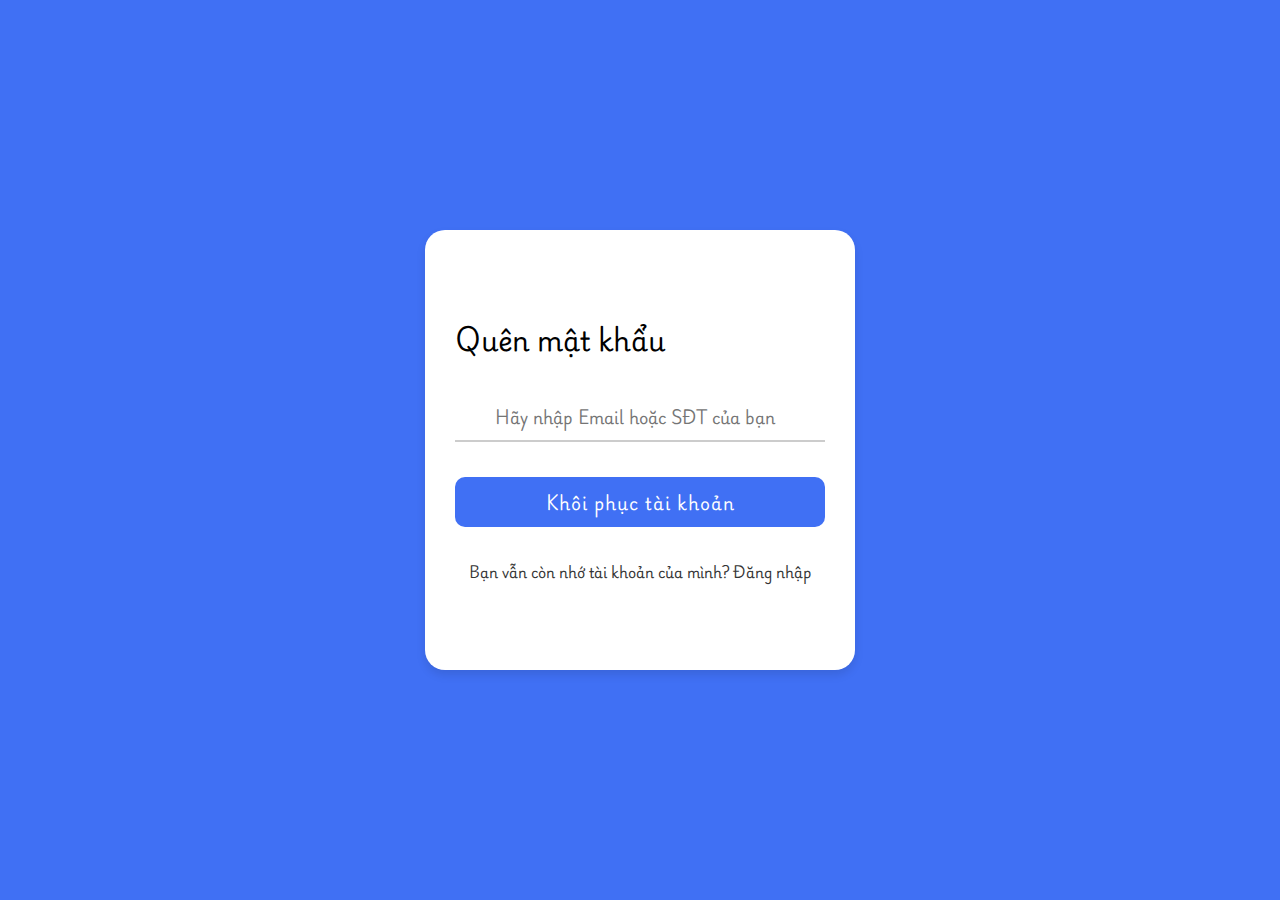
<file: forgotpass.html>
<!DOCTYPE html>
<html lang="vi">

<head>
    <meta charset="utf-8">
    <meta http-equiv="X-UA-Compatible" content="IE=edge">
    <meta name="viewport" content="width=device-width, initial-scale=1.0">
    <link rel="stylesheet" href="css/forgotpass.css">
    <link rel="stylesheet" href="https://unicons.iconscout.com/release/v4.0.8/css/line.css">
    <title>Đăng nhập và Đăng kí</title>
</head>

<body>
    <div class="container">
        <form action="forgotpass.php" method="POST">
            <div class="forms">
                <div class="form forgotpassword">
                    <span class="title">Quên mật khẩu</span>
                    <form action="#" method="post">
                        <div class="input-field">
                            <input type="text" placeholder=" Hãy nhập Email hoặc SĐT của bạn" required>
                            <i class="uil uil-envelope-alt icon"></i>
                        </div>
                        <div class="input-field button">
                            <input type="submit" value="Khôi phục tài khoản">
                        </div>
                        <div class="login-signup">
                            <span class="text">Bạn vẫn còn nhớ tài khoản của mình?
                            <a href="login.html" class="text login-link">Đăng nhập</a>
                        </span>
                        </div>
                    </form>
                </div>
            </div>
        </form>
    </div>
</body>

</html>
</file>
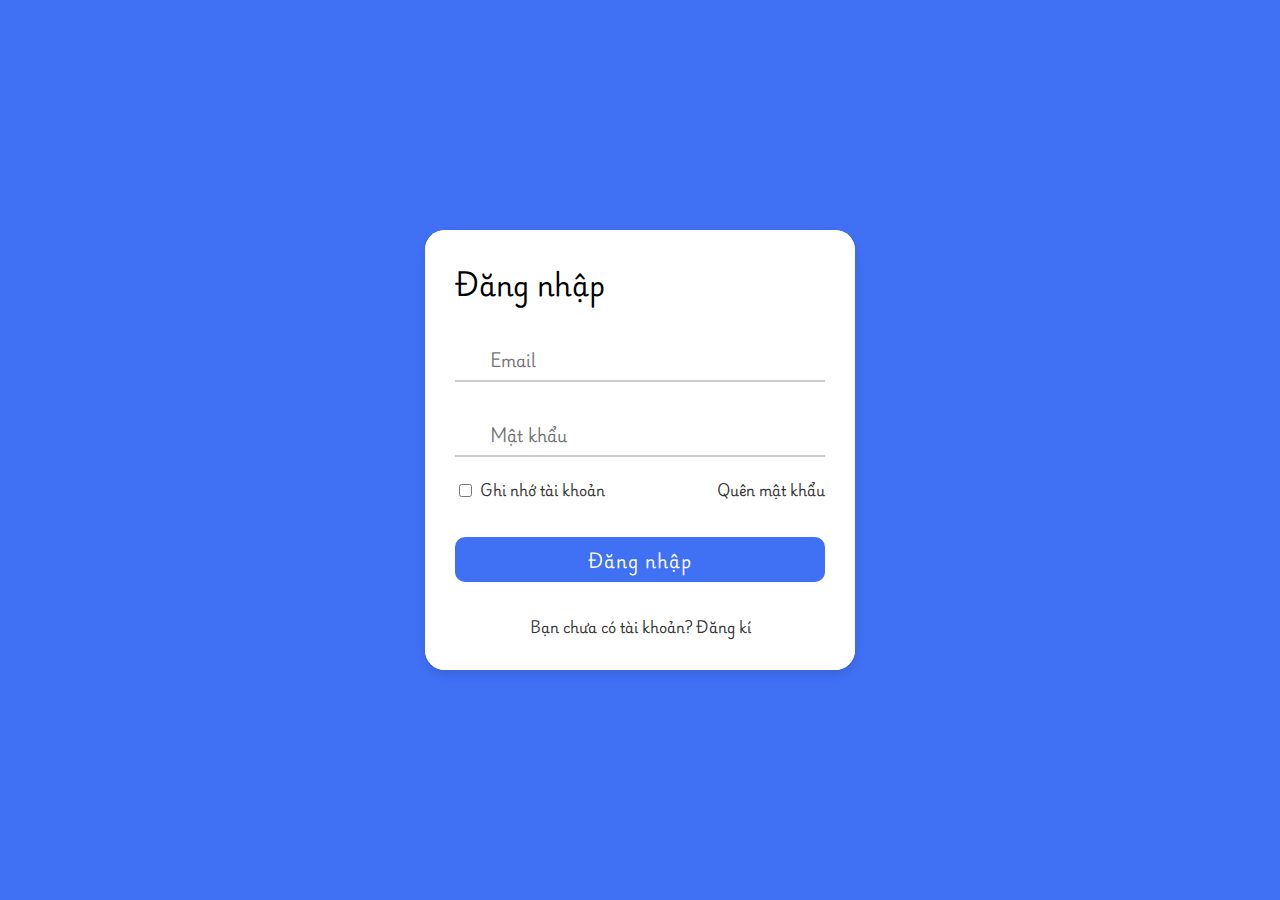
<file: login.html>
<!DOCTYPE html>
<html lang="vi">
    <head>
        <meta charset="utf-8" />
        <meta http-equiv="X-UA-Compatible" content="IE=edge" />
        <meta name="viewport" content="width=device-width, initial-scale=1.0" />
        <link rel="stylesheet" href="css/style.css" />
        <!-- Nhúng icon bằng link -->
        <link
            rel="stylesheet"
            href="https://unicons.iconscout.com/release/v4.0.8/css/line.css"
        />
        <title>Đăng nhập</title>
    </head>

    <body>
        <div class="container">
            <form action="login.php" method="POST">
                <div class="form">
                    <span class="title">Đăng nhập</span>

                    <div class="input-field">
                        <input
                            type="email"
                            name="email"
                            placeholder="Email"
                            required
                        />
                        <i class="uil uil-envelope-alt icon"></i>
                    </div>

                    <div class="input-field">
                        <input
                            type="password"
                            name="password"
                            class="password"
                            placeholder="Mật khẩu"
                            required
                        />
                        <i class="uil uil-lock icon"></i>
                    </div>

                    <div class="checkbox-text">
                        <div class="checkbox-content">
                            <input type="checkbox" id="logCheck" />
                            <label for="logCheck" class="text"
                                >Ghi nhớ tài khoản</label
                            >
                        </div>
                        <a href="forgotpass.html" class="text">Quên mật khẩu</a>
                    </div>

                    <div class="input-field button">
                        <input type="submit" value="Đăng nhập" />
                    </div>

                    <div class="login-signup">
                        <span class="text"
                            >Bạn chưa có tài khoản?
                            <a href="signup.html" class="text signup-link"
                                >Đăng kí</a
                            >
                        </span>
                    </div>
                </div>
            </form>
        </div>
    </body>
</html>
</file>
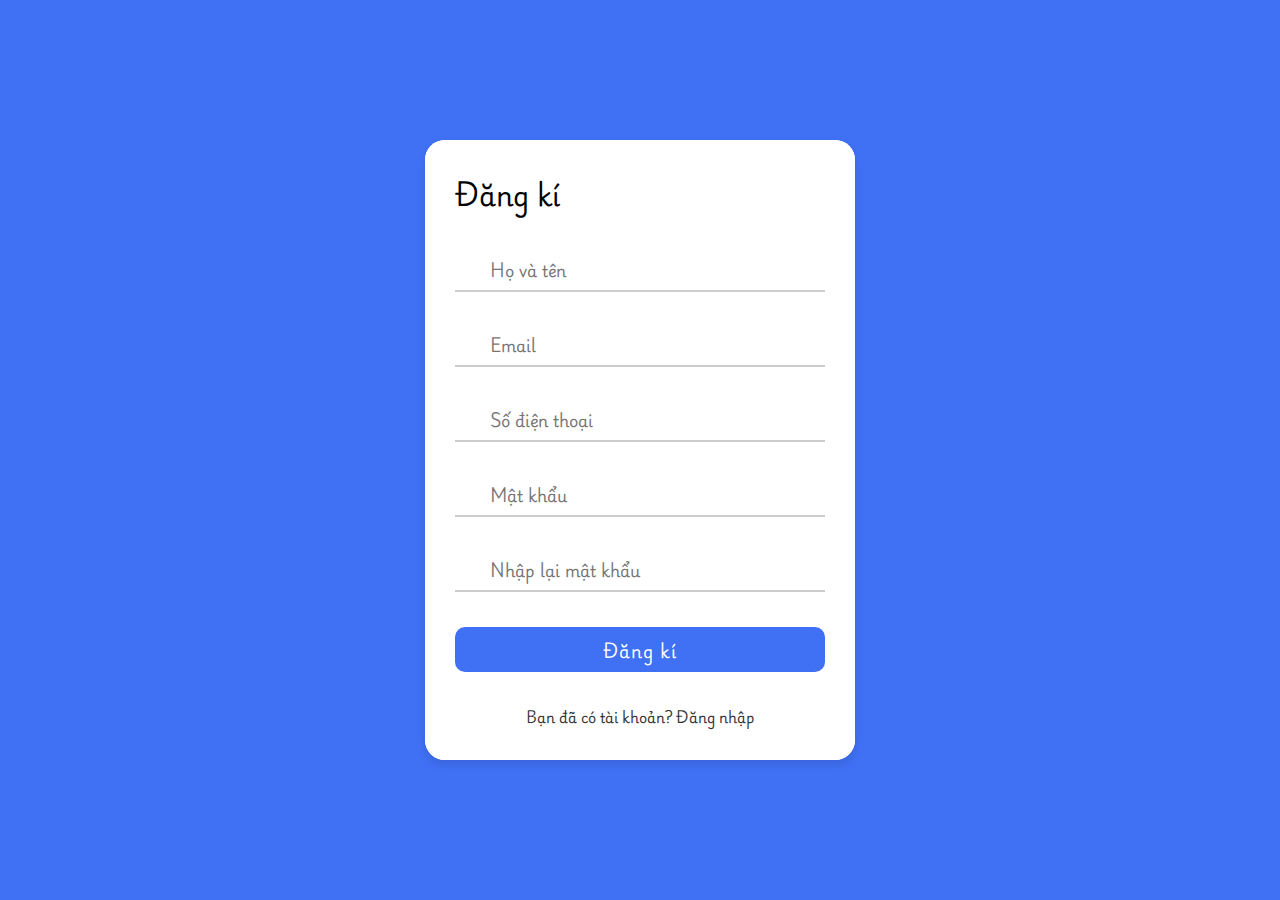
<file: signup.html>
<!DOCTYPE html>
<html lang="vi">
    <head>
        <meta charset="utf-8" />
        <meta http-equiv="X-UA-Compatible" content="IE=edge" />
        <meta name="viewport" content="width=device-width, initial-scale=1.0" />
        <link rel="stylesheet" href="css/style.css" />
        <!-- Nhúng icon bằng link -->
        <link
            rel="stylesheet"
            href="https://unicons.iconscout.com/release/v4.0.8/css/line.css"
        />
        <title>Đăng ký</title>
    </head>

    <body>
        <div class="container">
            <form action="signup.php" method="POST">
                <div class="form">
                    <span class="title">Đăng kí</span>

                    <div class="input-field">
                        <input
                            type="text"
                            name="name"
                            placeholder="Họ và tên"
                            required
                        />
                        <i class="uil uil-user icon"></i>
                    </div>

                    <div class="input-field">
                        <input
                            type="email"
                            name="email"
                            placeholder="Email"
                            required
                        />
                        <i class="uil uil-envelope-alt icon"></i>
                    </div>

                    <div class="input-field">
                        <input
                            type="text"
                            name="phone"
                            placeholder="Số điện thoại"
                            required
                        />
                        <i class="uil uil-phone icon"></i>
                    </div>

                    <div class="input-field">
                        <input
                            type="password"
                            name="password"
                            class="password"
                            placeholder="Mật khẩu"
                            required
                        />
                        <i class="uil uil-lock icon"></i>
                    </div>

                    <div class="input-field">
                        <input
                            type="password"
                            name="confirm_password"
                            class="password"
                            placeholder="Nhập lại mật khẩu"
                            required
                        />
                        <i class="uil uil-lock icon"></i>
                    </div>

                    <div class="input-field button">
                        <input type="submit" value="Đăng kí" />
                    </div>

                    <div class="login-signup">
                        <span class="text"
                            >Bạn đã có tài khoản?
                            <a href="login.html" class="text login-link"
                                >Đăng nhập</a
                            >
                        </span>
                    </div>
                </div>
            </form>
        </div>
    </body>
</html>
</file>
<file: css/forgotpass.css>
@import url('https://fonts.googleapis.com/css2?family=Dosis:wght@200..800&family=Open+Sans:ital,wght@0,300..800;1,300..800&family=Playwrite+DE+Grund:wght@100..400&display=swap');
* {
    margin: 0;
    padding: 0;
    box-sizing: border-box;
    font-family: "Playwrite DE Grund", cursive;
}

body {
    height: 100vh;
    display: flex;
    align-items: center;
    justify-content: center;
    background-color: #4070f4;
}

.container {
    position: relative;
    max-width: 430px;
    width: 100%;
    background: #fff;
    border-radius: 20px;
    box-shadow: 0 5px 10px rgba(0, 0, 0, 0.1);
    overflow: hidden;
}

.container .forms {
    display: flex;
    align-items: center;
    height: 440px;
    width: 200%;
}

.container .form {
    width: 50%;
    padding: 30px;
    background-color: #fff;
}

.container .form .title {
    position: relative;
    font-size: 27px;
    font-weight: 600;
}

.form .input-field {
    position: relative;
    height: 50px;
    width: 100%;
    margin-top: 30px;
}

.input-field input {
    position: absolute;
    height: 100%;
    width: 100%;
    padding: 0 35px;
    border: none;
    outline: none;
    font-size: 16px;
    border-bottom: 2px solid #ccc;
    border-top: 2px solid transparent;
}

.input-field input:is(:focus,
 :valid) {
    border-bottom-color: #4070f4;
}

.input-field i {
    position: absolute;
    top: 50%;
    left: 0;
    transform: translateY(-50%);
    color: #999;
    font-size: 23px;
}

.input-field input:is(:focus,
 :valid)~i {
    border-bottom-color: #4070f4;
}

.input-field i.icon {
    left: 0;
}

.form .checkbox-text {
    display: flex;
    align-items: center;
    justify-content: space-between;
    margin-top: 20px;
}

.checkbox-text .checkbox-content {
    display: flex;
    align-items: center;
}

.checkbox-content input {
    margin: 0 8px -2px 4px;
    accent-color: #4070f4;
}

.form .text {
    color: #333;
    font-size: 14px;
}

.form a {
    text-decoration: none;
}

.form a:hover {
    text-decoration: underline;
}

.form .button {
    margin-top: 35px;
}

.form .button input {
    border: none;
    color: #fff;
    font-size: 17px;
    font-weight: 500;
    letter-spacing: 1px;
    border-radius: 10px;
    background-color: #4070f4;
    cursor: pointer;
    transition: all 0.2s ease;
}

.button input:hover {
    background-color: #265df2;
}

.form .login-signup {
    margin-top: 30px;
    text-align: center;
}
</file>
<file: css/style.css>
@import url("https://fonts.googleapis.com/css2?family=Dosis:wght@200..800&family=Open+Sans:ital,wght@0,300..800;1,300..800&family=Playwrite+DE+Grund:wght@100..400&display=swap");
* {
    margin: 0;
    padding: 0;
    box-sizing: border-box;
    font-family: "Playwrite DE Grund", cursive;
}

body {
    height: 100vh;
    display: flex;
    align-items: center;
    justify-content: center;
    background-color: #4070f4;
}

.container {
    position: relative;
    max-width: 430px;
    width: 100%;
    background: #fff;
    border-radius: 20px;
    box-shadow: 0 5px 10px rgba(0, 0, 0, 0.1);
    overflow: hidden;
}

.container .form {
    padding: 30px;
    background-color: #fff;
}

.container .form .title {
    position: relative;
    font-size: 27px;
    font-weight: 600;
}

.form .input-field {
    position: relative;
    height: 45px;
    width: 100%;
    margin-top: 30px;
}

.input-field input {
    position: absolute;
    height: 100%;
    width: 100%;
    padding: 0 35px;
    border: none;
    outline: none;
    font-size: 16px;
    border-bottom: 2px solid #ccc;
    border-top: 2px solid transparent;
    transition: all 0.2s ease;
}

.input-field input:is(:focus, :valid) {
    border-bottom-color: #4070f4;
}

.input-field i {
    position: absolute;
    top: 50%;
    left: 0;
    transform: translateY(-50%);
    color: #999;
    font-size: 23px;
}

.input-field input:is(:focus, :valid) ~ i {
    border-bottom-color: #4070f4;
}

.input-field i.icon {
    left: 0;
}

.form .checkbox-text {
    display: flex;
    align-items: center;
    justify-content: space-between;
    margin-top: 20px;
}

.checkbox-text .checkbox-content {
    display: flex;
    align-items: center;
}

.checkbox-content input {
    margin: 0 8px -2px 4px;
    accent-color: #4070f4;
}

.form .text {
    color: #333;
    font-size: 14px;
}

.form a {
    text-decoration: none;
}

.form a:hover {
    text-decoration: underline;
}

.form .button {
    margin-top: 35px;
}

.form .button input {
    border: none;
    color: #fff;
    font-size: 17px;
    font-weight: 500;
    letter-spacing: 1px;
    border-radius: 10px;
    background-color: #4070f4;
    cursor: pointer;
    transition: all 0.2s ease;
}

.button input:hover {
    background-color: #265df2;
}

.form .login-signup {
    margin-top: 30px;
    text-align: center;
}
</file>
